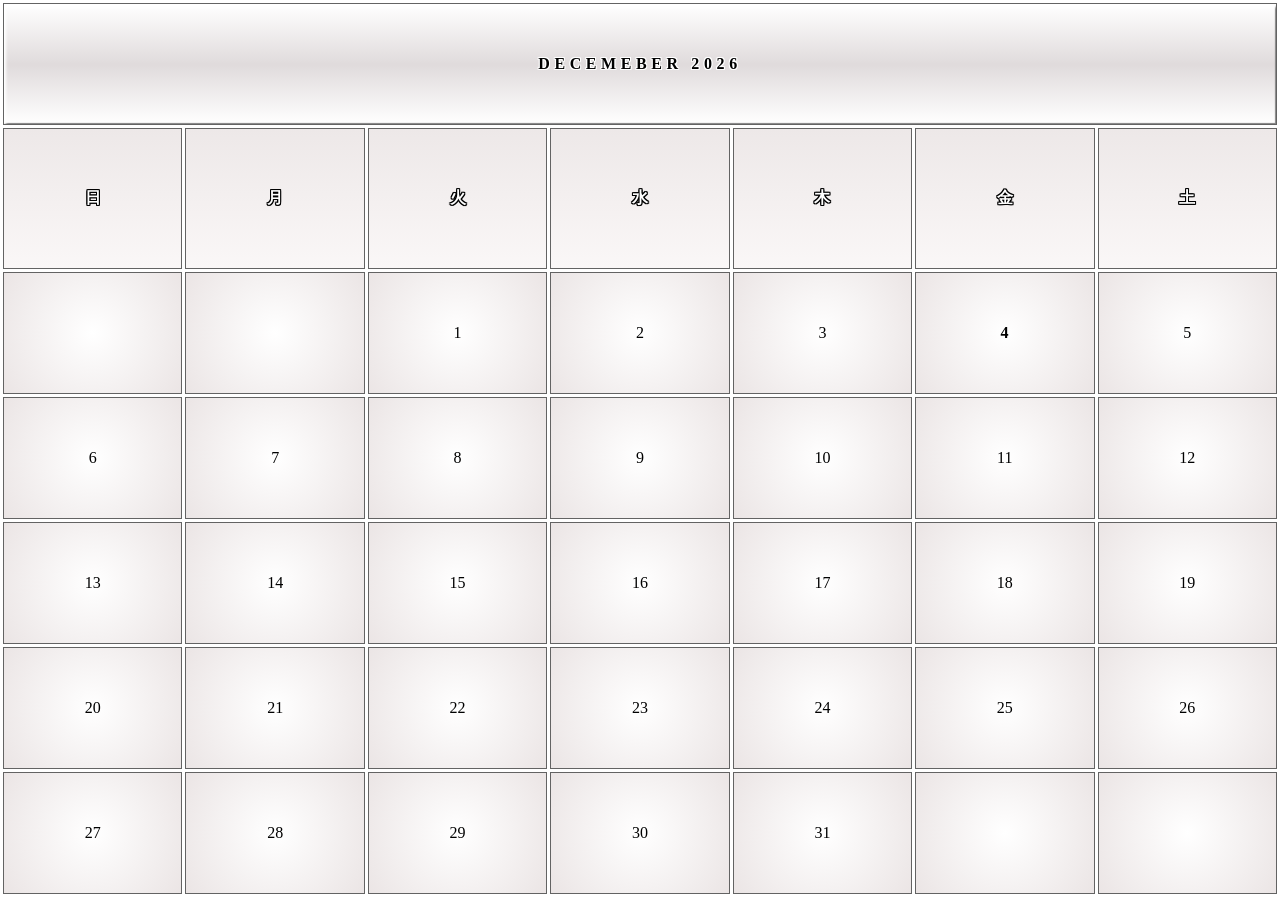
<file: calender.html>
<!DOCTYPE HTML>
<html>
   <head>
      <meta charset="UTF-8" />
      <meta name="viewport" content="width=device-width, initial-scale=1.0" />
      <meta http-equiv="X-UA-Compatible" content="IE=edge">
      <meta http-equiv="Content-Type" content="text/html; charset=utf-8" />
      <style>
         * {
         margin: 0;
         padding: 0;
         box-sizing: border-box;
         image-rendering: pixelated;
         color:var(--Primary-color);
         }
         @font-face {
         font-family: 'basiic';
         src: url("https://dl.dropbox.com/scl/fi/wd4ip5in43996hewlfcsy/basiic.ttf?rlkey=qcv7ps79k1t14kueko9cpdbfo&st=7od50azr&dl=0");
         }
         @font-face {
         font-family: 'script';
         src: url("https://dl.dropbox.com/scl/fi/ncr17693piksqwemt4ts5/PF-Pixelscript-Pro-Regular.ttf?rlkey=2de2wgfctpvhit579zhu77il8&st=azkeule8&dl=0");
         }
		 
         body{
		    background-color:transparent;
         }
         table {
         width: 100%; 
         table-layout: fixed;
         height:100vh;
         border:0px;
         color:black;
         border-spacing: 3px;
         }
         td {
         text-align: center;
         text-transform: uppercase;
         font-family:'basiic';
background: #ffffff;
background: radial-gradient(circle, rgba(255, 255, 255, 1) 0%, rgba(235, 229, 229, 1) 100%);
         border:1px solid #636363;
         }
         td:has(.date) {
         background-color:#ded9dd;
         text-indent: -0.5px;
         }
         .date strong {
         color:var(--Color-1);
         }
         .month{
         background: linear-gradient(to bottom, #ffffff 0%, #e0dbdc 50%, #e0dbdc 51%, white 100%);
         box-shadow: 2px 3px 3px inset #ffffff, -1px -1px 1px inset grey;
         font-family:'basiic';
         text-shadow: 0 1px white, 1px 0px white, 0 -1px white, -1px 0px white, 1px -1px white, -1px 1px white, 1px 1px white, -1px -1px white;
         font-size:1em;
         }
         .month strong {
         color: black;
         letter-spacing: 4.6px;
         align-items: center;
         }
         .week-1, .week-2, .week-3, .week-4, .week-5, .week-6, .week-7 {
         color: white;
         font-weight: bold;
background: #faf7f7;
background: linear-gradient(0deg, rgba(250, 247, 247, 1) 0%, rgba(237, 232, 232, 1) 100%);
         text-shadow: 0 1px black, 1px 0px black, 0 -1px black, -1px 0px black, 1px -1px black, -1px 1px black, 1px 1px black, -1px -1px black;
         border-color:#636363;
         }
      </style>
      <script>
         monthnames = new Array(
         "January",
         "Februrary",
         "March",
         "April",
         "May",
         "June",
         "July",
         "August",
         "September",
         "October",
         "November",
         "Decemeber");
         var linkcount=0;
         function addlink(month, day, href) {
         var entry = new Array(3);
         entry[0] = month;
         entry[1] = day;
         entry[2] = href;
         this[linkcount++] = entry;
         }
         Array.prototype.addlink = addlink;
         linkdays = new Array();
         monthdays = new Array(12);
         monthdays[0]=31;
         monthdays[1]=28;
         monthdays[2]=31;
         monthdays[3]=30;
         monthdays[4]=31;
         monthdays[5]=30;
         monthdays[6]=31;
         monthdays[7]=31;
         monthdays[8]=30;
         monthdays[9]=31;
         monthdays[10]=30;
         monthdays[11]=31;
         todayDate=new Date();
         thisday=todayDate.getDay();
         thismonth=todayDate.getMonth();
         thisdate=todayDate.getDate();
         thisyear=todayDate.getYear();
         thisyear = thisyear % 100;
         thisyear = ((thisyear < 50) ? (2000 + thisyear) : (1900 + thisyear));
         if (((thisyear % 4 == 0)
         && !(thisyear % 100 == 0))
         ||(thisyear % 400 == 0)) monthdays[1]++;
         startspaces=thisdate;
         while (startspaces > 7) startspaces-=7;
         startspaces = thisday - startspaces + 1;
         if (startspaces < 0) startspaces+=7;
         document.write("<table border=1");
         document.write("bordercolor=black><font color=black>");
         document.write("<tr><td class='month' colspan=7><center><strong>"
         + monthnames[thismonth] + " " + thisyear
         + "</strong></center></font></td></tr>");
         document.write("<tr>");
         document.write("<td align=center class='week-1'>日</td>");
         document.write("<td align=center class='week-2'>月</td>");
         document.write("<td align=center class='week-3'>火</td>");
         document.write("<td align=center class='week-4'>水</td>");
         document.write("<td align=center class='week-5'>木</td>");
         document.write("<td align=center class='week-6'>金</td>");
         document.write("<td align=center class='week-7'>土</td>");
         document.write("</tr>");
         document.write("<tr>");
         for (s=0;s<startspaces;s++) {
         document.write("<td> </td>");
         }
         count=1;
         while (count <= monthdays[thismonth]) {
         for (b = startspaces;b<7;b++) {
         linktrue=false;
         document.write("<td>");
         for (c=0;c<linkdays.length;c++) {
         if (linkdays[c] != null) {
         if ((linkdays[c][0]==thismonth + 1) && (linkdays[c][1]==count)) {
         document.write("<a href=\"" + linkdays[c][2] + "\">");
         linktrue=true;
         }
         }
         }
         if (count==thisdate) {
         document.write("<font color='FF0000' class='date'><strong>");
         }
         if (count <= monthdays[thismonth]) {
         document.write(count);
         }
         else {
         document.write(" ");
         }
         if (count==thisdate) {
         document.write("</strong></font>");
         }
         if (linktrue)
         document.write("</a>");
         document.write("</td>");
         count++;
         }
         document.write("</tr>");
         document.write("<tr>");
         startspaces=0;
         }
         document.write("</table></p>");	
      </script>
   </head>
   <body>
      <noscript>This calender iframe requires Javascript to run!</noscript>
   </body>
</html>
</file>
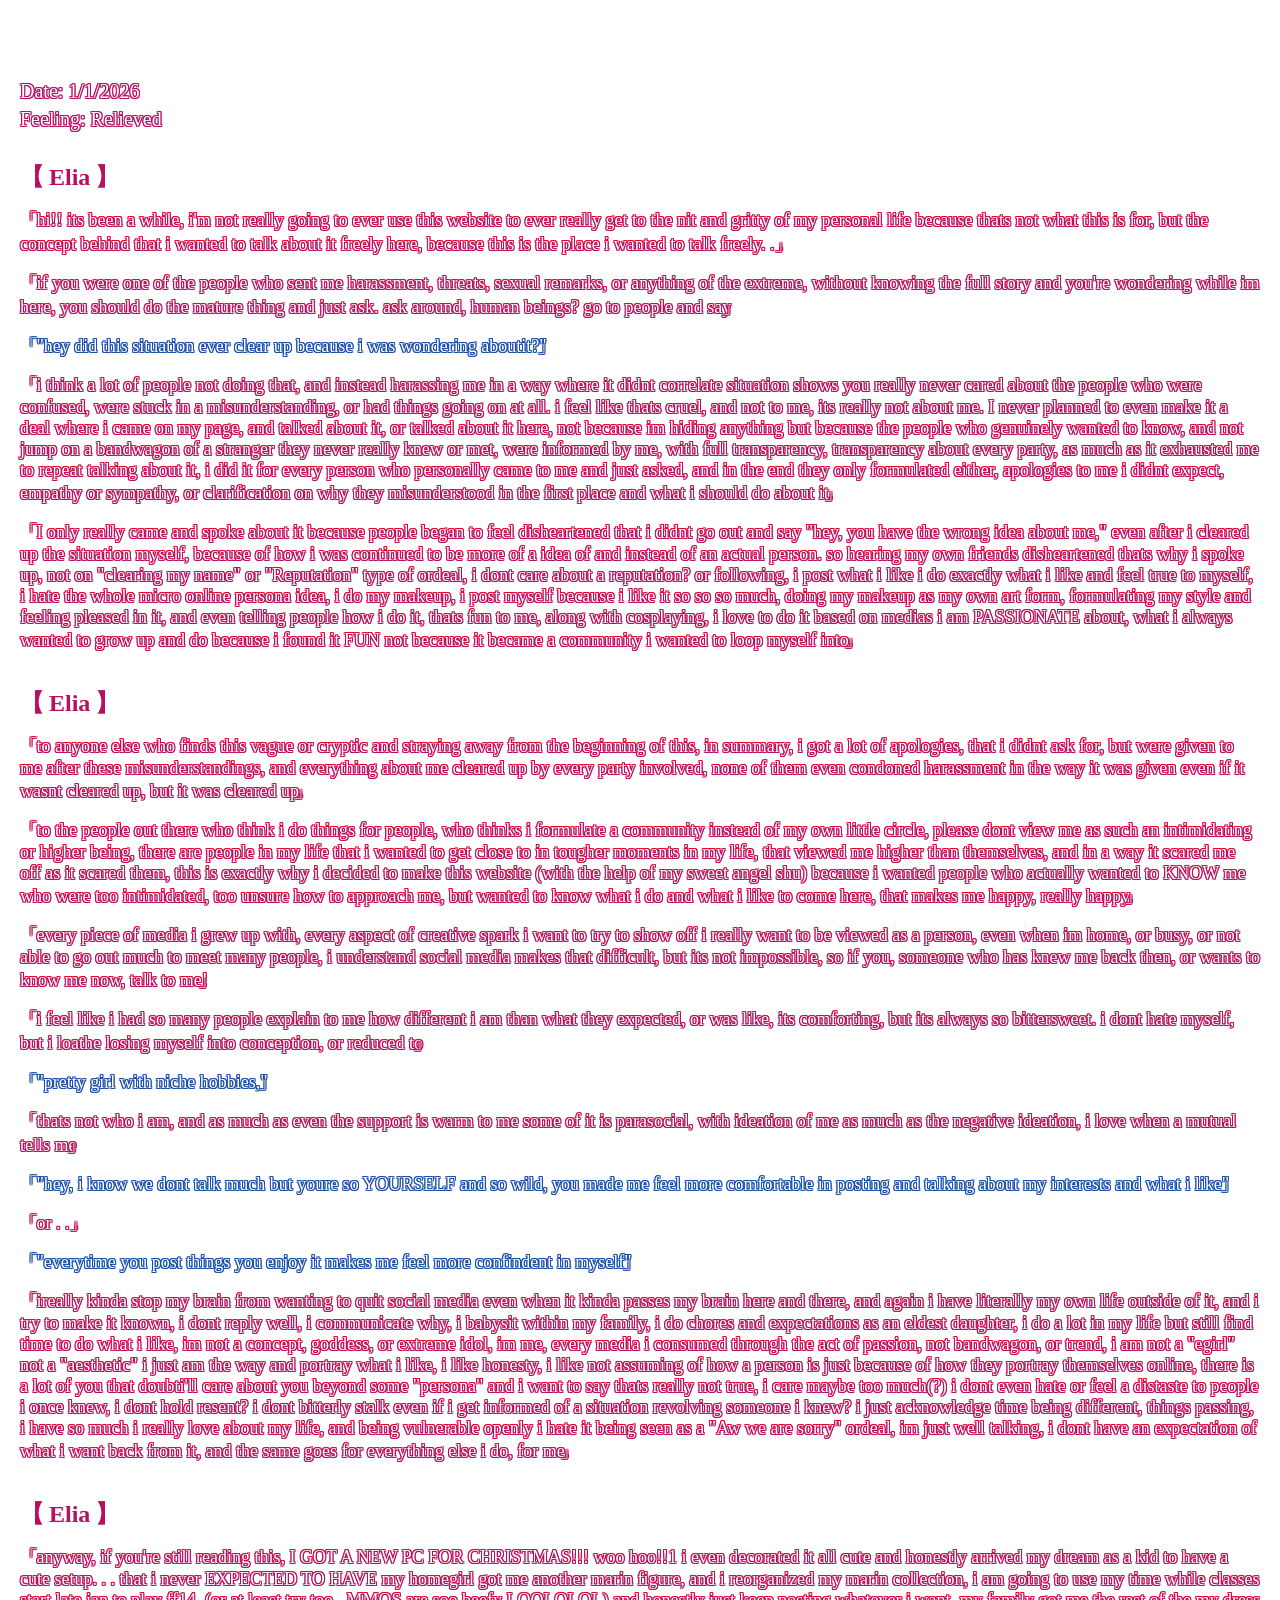
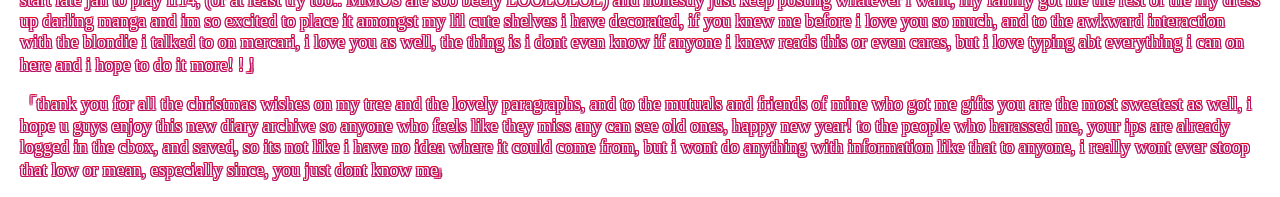
<file: Diary-demo/Diary-pages/010126.html>
<!DOCTYPE html>
<html lang="en">
   <head>
      <title>Diary page</title>
      <link rel="icon" type="img/x-icon" href="http://decome.lolipop.jp/insyoku/kudamono/pic26.gif" />
      <meta charset="UTF-8" />
      <meta name="viewport" content="width=device-width, initial-scale=1.0" />
      <meta http-equiv="X-UA-Compatible" content="IE=edge">
      <meta http-equiv="Content-Type" content="text/html; charset=utf-8" />
      <!------Style Tags-------------->
      <link rel="stylesheet" href="../diary.css">
   </head>
   <body>
      <div class="date-and-feeling">
         <span>Date: 1/1/2026</span>
         <span>Feeling: Relieved</span>
      </div>
      <h2 class="name-text-style">Elia</h2>
      <p>
         hi!! its been a while, i'm not really going to ever use this website
         to ever really get to the nit and gritty of my personal life because
         thats not what this is for, but the concept behind that i wanted to
         talk about it freely here, because this is the place i wanted to
         talk freely. . . 
      </p>
      <p>if you were one of the people who sent me
         harassment, threats, sexual remarks, or anything of the extreme,
         without knowing the full story and you're wondering while im here,
         you should do the mature thing and just ask. ask around, human
         beings? go to people and say 
      </p>
      <p class="alt-text-style">"hey did this situation ever clear up
         because i was wondering aboutit?" 
      </p>
      <p>i think a lot of people not doing
         that, and instead harassing me in a way where it didnt correlate
         situation shows you really never cared about the people who were
         confused, were stuck in a misunderstanding, or had things going on
         at all. i feel like thats cruel, and not to me, its really not about
         me. I never planned to even make it a deal where i came on my page,
         and talked about it, or talked about it here, not because im hiding
         anything but because the people who genuinely wanted to know, and
         not jump on a bandwagon of a stranger they never really knew or met,
         were informed by me, with full transparency, transparency about
         every party, as much as it exhausted me to repeat talking about it,
         i did it for every person who personally came to me and just asked,
         and in the end they only formulated either, apologies to me i didnt
         expect, empathy or sympathy, or clarification on why they
         misunderstood in the first place and what i should do about it. 
      </p>
      <p>I
         only really came and spoke about it because people began to feel
         disheartened that i didnt go out and say "hey, you have the wrong
         idea about me," even after i cleared up the situation myself,
         because of how i was continued to be more of a idea of and instead
         of an actual person. so hearing my own friends disheartened thats
         why i spoke up, not on "clearing my name" or "Reputation" type of
         ordeal, i dont care about a reputation? or following, i post what i
         like i do exactly what i like and feel true to myself, i hate the
         whole micro online persona idea, i do my makeup, i post myself
         because i like it so so so much, doing my makeup as my own art form,
         formulating my style and feeling pleased in it, and even telling
         people how i do it, thats fun to me, along with cosplaying, i love
         to do it based on medias i am PASSIONATE about, what i always wanted
         to grow up and do because i found it FUN not because it became a
         community i wanted to loop myself into. 
      </p>
      <div class="divider-1"></div>
      <h2 class="name-text-style">Elia</h2>
      <p>to anyone else who finds
         this vague or cryptic and straying away from the beginning of this,
         in summary, i got a lot of apologies, that i didnt ask for, but were
         given to me after these misunderstandings, and everything about me
         cleared up by every party involved, none of them even condoned
         harassment in the way it was given even if it wasnt cleared up, but
         it was cleared up. 
      </p>
      <p>to the people out there who think i do things for
         people, who thinks i formulate a community instead of my own little
         circle, please dont view me as such an intimidating or higher being,
         there are people in my life that i wanted to get close to in tougher
         moments in my life, that viewed me higher than themselves, and in a
         way it scared me off as it scared them, this is exactly why i
         decided to make this website (with the help of my sweet angel shu)
         because i wanted people who actually wanted to KNOW me who were too
         intimidated, too unsure how to approach me, but wanted to know what
         i do and what i like to come here, that makes me happy, really
         happy.
      </p>
      <p>every piece of media i grew up with, every aspect of creative
         spark i want to try to show off i really want to be viewed as a
         person, even when im home, or busy, or not able to go out much to
         meet many people, i understand social media makes that difficult,
         but its not impossible, so if you, someone who has knew me back
         then, or wants to know me now, talk to me! 
      </p>
      <p>i feel like i had so many
         people explain to me how different i am than what they expected, or
         was like, its comforting, but its always so bittersweet. i dont hate
         myself, but i loathe losing myself into conception, or reduced to
      </p>
      <p class="alt-text-style">"pretty girl with niche hobbies," </p>
      <p>
         thats not who i am, and as much as even the support is warm to me some of it is parasocial, with
         ideation of me as much as the negative ideation, i love when a
         mutual tells me
      </p>
      <p class="alt-text-style">"hey, i know we dont talk much but youre so YOURSELF
         and so wild, you made me feel more comfortable in posting and
         talking about my interests and what i like"
      </p>
      <p>or . . .</p>
      <p class="alt-text-style">"everytime you post
         things you enjoy it makes me feel more confindent in myself" 
      </p>
      <p>ireally
         kinda stop my brain from wanting to quit social media even when it
         kinda passes my brain here and there, and again i have literally my
         own life outside of it, and i try to make it known, i dont reply
         well, i communicate why, i babysit within my family, i do chores and
         expectations as an eldest daughter, i do a lot in my life but still
         find time to do what i like, im not a concept, goddess, or extreme
         idol, im me, every media i consumed through the act of passion, not
         bandwagon, or trend, i am not a "egirl" not a "aesthetic" i just am
         the way and portray what i like, i like honesty, i like not assuming
         of how a person is just because of how they portray themselves
         online, there is a lot of you that doubti'll care about you beyond
         some "persona" and i want to say thats really not true, i care maybe
         too much(?) i dont even hate or feel a distaste to people i once
         knew, i dont hold resent? i dont bitterly stalk even if i get
         informed of a situation revolving someone i knew? i just acknowledge
         time being different, things passing, i have so much i really love
         about my life, and being vulnerable openly i hate it being seen as a
         "Aw we are sorry" ordeal, im just well talking, i dont have an
         expectation of what i want back from it, and the same goes for
         everything else i do, for me. 
      </p>
      <div class="divider-1"></div>
      <h2 class="name-text-style">Elia</h2>
      <p>anyway, if you're still reading this,
         I GOT A NEW PC FOR CHRISTMAS!!! woo hoo!!1 i even decorated it all
         cute and honestly arrived my dream as a kid to have a cute setup. .
         . that i never EXPECTED TO HAVE my homegirl got me another marin
         figure, and i reorganized my marin collection, i am going to use my
         time while classes start late jan to play ff14, (or at least try
         too.. MMOS are soo beefy LOOLOLOL) and honestly just keep posting
         whatever i want, my family got me the rest of the my dress up
         darling manga and im so excited to place it amongst my lil cute
         shelves i have decorated, if you knew me before i love you so much,
         and to the awkward interaction with the blondie i talked to on
         mercari, i love you as well, the thing is i dont even know if anyone
         i knew reads this or even cares, but i love typing abt everything i
         can on here and i hope to do it more! ! ! 
      </p>
      <p>thank you for all the
         christmas wishes on my tree and the lovely paragraphs, and to the
         mutuals and friends of mine who got me gifts you are the most
         sweetest as well, i hope u guys enjoy this new diary archive so
         anyone who feels like they miss any can see old ones, happy new
         year! to the people who harassed me, your ips are already logged in
         the cbox, and saved, so its not like i have no idea where it could
         come from, but i wont do anything with information like that to
         anyone, i really wont ever stoop that low or mean, especially since,
         you just dont know me.
      </p>
   </body>
</html>
</file>
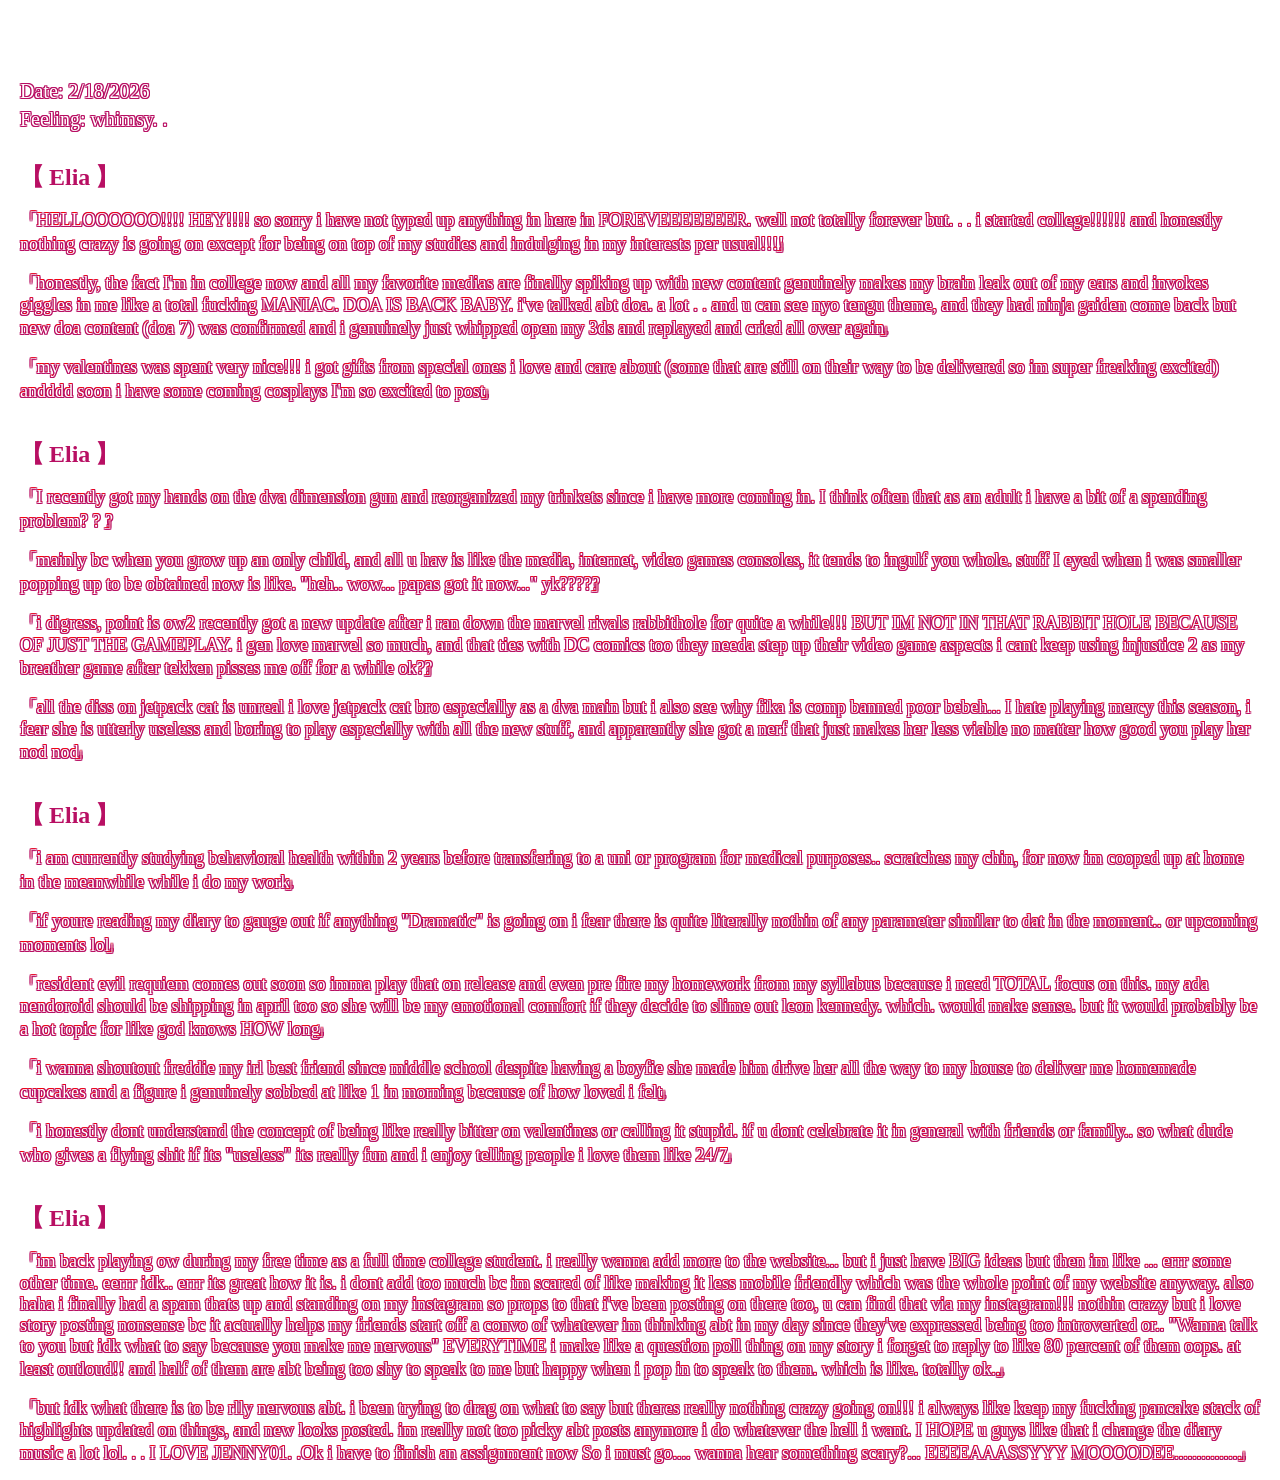
<file: Diary-demo/Diary-pages/021826.html>
<!DOCTYPE html>
<html lang="en">
   <head>
      <title>Diary page</title>
      <link rel="icon" type="img/x-icon" href="http://decome.lolipop.jp/insyoku/kudamono/pic26.gif" />
      <meta charset="UTF-8" />
      <meta name="viewport" content="width=device-width, initial-scale=1.0" />
      <meta http-equiv="X-UA-Compatible" content="IE=edge">
      <meta http-equiv="Content-Type" content="text/html; charset=utf-8" />
      <!------Style Tags-------------->
      <link rel="stylesheet" href="../diary.css">
   </head>
   <body>
      <div class="date-and-feeling">
         <span>Date: 2/18/2026</span>
         <span>Feeling: whimsy. .</span>
      </div>
      <h2 class="name-text-style">Elia</h2>
      <p>HELLOOOOOO!!!! HEY!!!! so sorry i have not typed up anything in here
         in FOREVEEEEEEER. well not totally forever but. . . i started
         college!!!!!! and honestly nothing crazy is going on except for
         being on top of my studies and indulging in my interests per
         usual!!!!
      </p>
      <p>honestly, the fact I'm in college now and all my favorite
         medias are finally spiking up with new content genuinely makes my
         brain leak out of my ears and invokes giggles in me like a total
         fucking MANIAC. DOA IS BACK BABY. i've talked abt doa. a lot . . and
         u can see nyo tengu theme, and they had ninja gaiden come back but
         new doa content (doa 7) was confirmed and i genuinely just whipped
         open my 3ds and replayed and cried all over again.
      </p>
      <p>my valentines was
         spent very nice!!! i got gifts from special ones i love and care
         about (some that are still on their way to be delivered so im super
         freaking excited) andddd soon i have some coming cosplays I'm so
         excited to post.
      </p>
      <div class="divider-1"></div>
      <h2 class="name-text-style">Elia</h2>
      <p>I recently got my hands on the dva dimension gun
         and reorganized my trinkets since i have more coming in. I think
         often that as an adult i have a bit of a spending problem? ? ?
      </p>
      <p>mainly bc when you grow up an only child, and all u hav is like the
         media, internet, video games consoles, it tends to ingulf you whole.
         stuff I eyed when i was smaller popping up to be obtained now is
         like. "heh.. wow... papas got it now..." yk????? 
      </p>
      <p>i digress, point is
         ow2 recently got a new update after i ran down the marvel rivals
         rabbithole for quite a while!!! BUT IM NOT IN THAT RABBIT HOLE
         BECAUSE OF JUST THE GAMEPLAY. i gen love marvel so much, and that
         ties with DC comics too they needa step up their video game aspects
         i cant keep using injustice 2 as my breather game after tekken
         pisses me off for a while ok??
      </p>
      <p>all the diss on jetpack cat is unreal
         i love jetpack cat bro especially as a dva main but i also see why
         fika is comp banned poor bebeh... I hate playing mercy this season,
         i fear she is utterly useless and boring to play especially with all
         the new stuff, and apparently she got a nerf that just makes her
         less viable no matter how good you play her nod nod. 
      </p>
      <div class="divider-1"></div>
      <h2 class="name-text-style">Elia</h2>
      <p>
         i am currently
         studying behavioral health within 2 years before transfering to a
         uni or program for medical purposes.. scratches my chin, for now im
         cooped up at home in the meanwhile while i do my work. 
      </p>
      <p>if youre
         reading my diary to gauge out if anything "Dramatic" is going on i
         fear there is quite literally nothin of any parameter similar to dat
         in the moment.. or upcoming moments lol.  
      </p>
      <p>resident evil requiem comes
         out soon so imma play that on release and even pre fire my homework
         from my syllabus because i need TOTAL focus on this. my ada
         nendoroid should be shipping in april too so she will be my
         emotional comfort if they decide to slime out leon kennedy. which.
         would make sense. but it would probably be a hot topic for like god
         knows HOW long. 
      </p>
      <p>i wanna shoutout freddie my irl best friend since
         middle school despite having a boyfie she made him drive her all the
         way to my house to deliver me homemade cupcakes and a figure i
         genuinely sobbed at like 1 in morning because of how loved i felt. 
      </p>
      <p>i
         honestly dont understand the concept of being like really bitter on
         valentines or calling it stupid. if u dont celebrate it in general
         with friends or family.. so what dude who gives a flying shit if its
         "useless" its really fun and i enjoy telling people i love them like
         24/7. 
      </p>
      <div class="divider-1"></div>
      <h2 class="name-text-style">Elia</h2>
      <p>
         im back playing ow during my free time as a full time college
         student. i really wanna add more to the website... but i just have
         BIG ideas but then im like ... errr some other time. eerrr idk..
         errr its great how it is. i dont add too much bc im scared of like
         making it less mobile friendly which was the whole point of my
         website anyway. also haha i finally had a spam thats up and standing
         on my instagram so props to that i've been posting on there too, u
         can find that via my instagram!!! nothin crazy but i love story
         posting nonsense bc it actually helps my friends start off a convo
         of whatever im thinking abt in my day since they've expressed being
         too introverted or.. "Wanna talk to you but idk what to say because
         you make me nervous" EVERYTIME i make like a question poll thing on
         my story i forget to reply to like 80 percent of them oops. at least
         outloud!! and half of them are abt being too shy to speak to me but
         happy when i pop in to speak to them. which is like. totally ok... 
      </p>
      <p>
         but idk what there is to be rlly nervous abt. i been trying to drag
         on what to say but theres really nothing crazy going on!!! i always
         like keep my fucking pancake stack of highlights updated on things,
         and new looks posted. im really not too picky abt posts anymore i do
         whatever the hell i want. I HOPE u guys like that i change the diary
         music a lot lol. . . I LOVE JENNY01. .Ok i have to finish an
         assignment now So i must go.... wanna hear something scary?...
         EEEEAAASSYYY MOOOODEE................
      </p>
   </body>
</html>
</file>
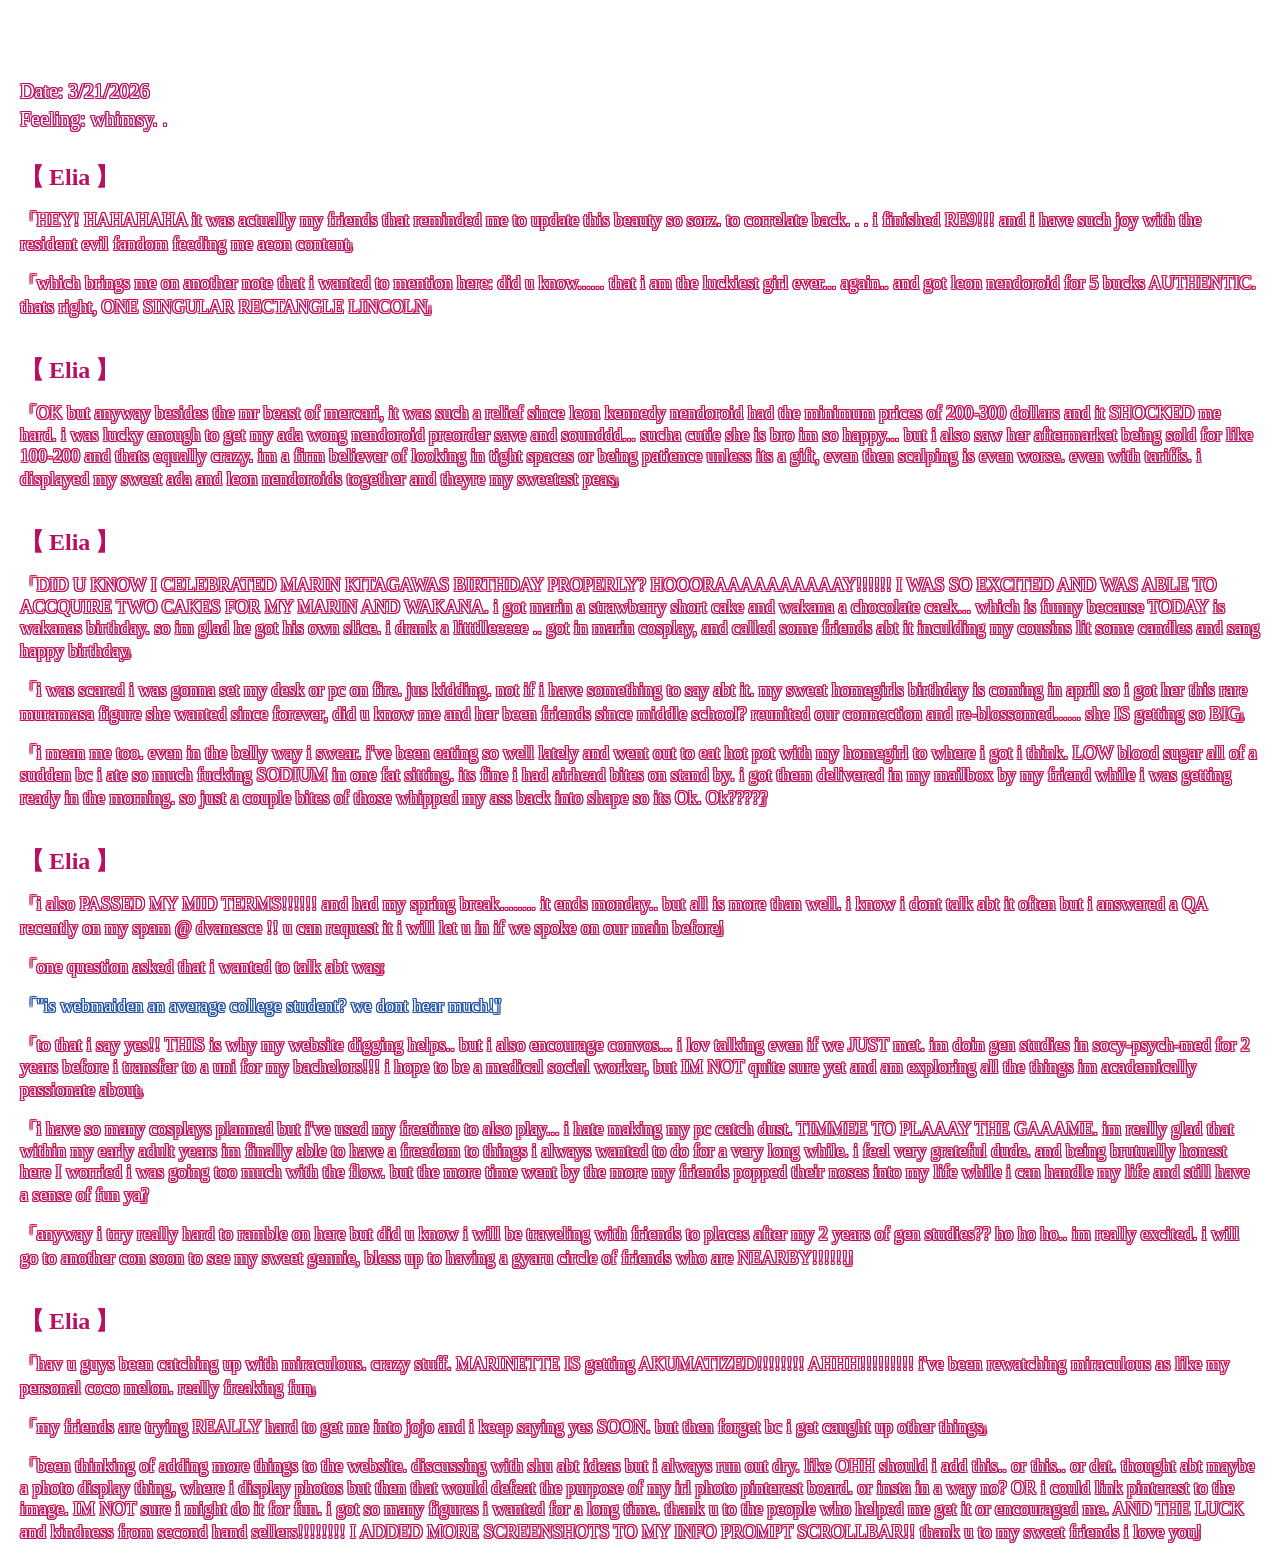
<file: Diary-demo/Diary-pages/032126.html>
<!DOCTYPE html>
<html lang="en">
   <head>
      <title>Diary page</title>
      <meta charset="UTF-8" />
      <meta name="viewport" content="width=device-width, initial-scale=1.0" />
      <meta http-equiv="X-UA-Compatible" content="IE=edge">
      <meta http-equiv="Content-Type" content="text/html; charset=utf-8" />
      <link rel="stylesheet" href="../diary.css">
   </head>
   <body>
      <div class="date-and-feeling">
         <span>Date: 3/21/2026</span>
         <span>Feeling: whimsy. .</span>
      </div>
      <h2 class="name-text-style">Elia</h2>
 <p>HEY! HAHAHAHA it was actually my friends that reminded me to update this beauty so sorz. to correlate back. . . i finished RE9!!! and i have such joy with the resident evil fandom feeding me aeon content.</p>
 <p>which brings me on another note that i wanted to mention here: did u know...... that i am the luckiest girl ever... again.. and got leon nendoroid for 5 bucks AUTHENTIC. thats right, ONE SINGULAR RECTANGLE LINCOLN.</p>

      <div class="divider-1"></div>
      <h2 class="name-text-style">Elia</h2>
<p>
 OK but anyway besides the mr beast of mercari, it was such a relief since leon kennedy nendoroid had the minimum prices of 200-300 dollars and it SHOCKED me hard. i was lucky enough to get my ada wong nendoroid 
 preorder save and sounddd... sucha cutie she is bro im so happy... but i also saw her aftermarket being sold for like 100-200 and thats equally crazy. im a firm believer of looking in tight spaces or being
	patience unless its a gift, even then scalping is even worse. even with tariffs. i displayed my sweet ada and leon nendoroids together and theyre my sweetest peas. </p>
	 
      <div class="divider-1"></div>
      <h2 class="name-text-style">Elia</h2>
	   
<p>DID U KNOW I CELEBRATED MARIN KITAGAWAS BIRTHDAY
 PROPERLY? HOOORAAAAAAAAAAY!!!!!! I WAS SO EXCITED AND WAS ABLE TO ACCQUIRE TWO CAKES FOR MY MARIN AND WAKANA. i got marin a strawberry short cake and wakana a chocolate caek... which is funny because TODAY is wakanas
 birthday. so im glad he got his own slice. i drank a litttlleeeee .. got in marin cosplay, and called some friends abt it inculding my cousins lit some candles and sang happy birthday.</p>
	   
<p>i was scared i was gonna set my desk
 or pc on fire. jus kidding. not if i have something to say abt it. my sweet homegirls birthday is coming in april so i got her this rare muramasa figure she wanted since forever, did u know me and her been friends since
	middle school? reunited our connection and re-blossomed...... she IS getting so BIG.</p> 
	   
<p>i mean me too. even in the belly way i swear. i've been eating so well lately and went out to eat hot pot with my homegirl to
 where i got i think. LOW blood sugar all of a sudden bc i ate so much fucking SODIUM in one fat sitting. its fine i had airhead bites on stand by. i got them delivered in my mailbox by my friend while i was getting
 ready in the morning. so just a couple bites of those whipped my ass back into shape so its Ok. Ok?????</p>
	   
      <div class="divider-1"></div>
      <h2 class="name-text-style">Elia</h2>
	   
<p>i also PASSED MY MID TERMS!!!!!! and had my spring break........ it ends monday.. but all is more than well. 
 i know i dont talk abt it often but i answered a QA recently on my spam @ dvanesce !! u can request it i will let u in if we spoke on our main before!</p>
	   
	   <p>one question asked that i wanted to talk abt was: </p>
	   
<p class="alt-text-style">"is webmaiden
	an average college student? we dont hear much!" </p>
	   
	   
<p>to that i say yes!! THIS is why my website digging helps.. but i also encourage convos... i lov talking even if we JUST met. im doin gen studies in socy-psych-med 
 for 2 years before i transfer to a uni for my bachelors!!! i hope to be a medical social worker, but IM NOT quite sure yet and am exploring all the things im academically passionate about. </p>
	   
	   
<p>i have so many cosplays planned
 but i've used my freetime to also play... i hate making my pc catch dust. TIMMEE TO PLAAAY THE GAAAME. im really glad that within my early adult years im finally able to have a freedom to things i always wanted
 to do for a very long while. i feel very grateful dude. and being brutually honest here I worried i was going too much with the flow. but the more time went by the more my friends popped their noses into my life
	while i can handle my life and still have a sense of  fun ya? </p>
	   
	<p>anyway i trry really hard to ramble on here but did u  know i will  be traveling with friends to places after my 2 years of gen studies?? ho ho ho.. im 
 really excited. i will go to another con soon to see my sweet gennie, bless up to having a gyaru circle of friends who are NEARBY!!!!!!!</p> 
	   
      <div class="divider-1"></div>
      <h2 class="name-text-style">Elia</h2>
<p>hav u guys been catching up with miraculous. crazy stuff. MARINETTE IS getting
 AKUMATIZED!!!!!!!! AHHH!!!!!!!!! i've been rewatching miraculous as like my personal coco melon. really freaking fun. </p>
	   
<p>my friends are trying REALLY hard to get me into jojo and i keep saying yes SOON. but then forget bc
	i get caught up other things.</p>
	   
	   
<p>been thinking of adding more things to the website. discussing with shu abt ideas but i always run out dry. like OHH should i add this.. or this.. or dat. thought abt maybe a photo 
 display thing, where i display photos but then that would defeat the purpose of my irl photo pinterest board. or insta in a way no? OR i could link pinterest to the image. IM NOT sure i might do it for  fun. i got so
 many figures i wanted for a long time. thank u to the people who helped me get it or encouraged me. AND THE LUCK and kindness from second hand sellers!!!!!!!! I ADDED MORE SCREENSHOTS TO MY INFO PROMPT SCROLLBAR!!
 thank u to my sweet friends i love you!
      </p>
   </body>
</html>
</file>
<file: Diary-demo/diary.css>
::-webkit-scrollbar {
	background-color: transparent;
	width: 25px;
}

::-webkit-scrollbar-track {
	background: linear-gradient(to right,
			transparent calc(50% - 1px),
			hotpink calc(50% - 1px),
			hotpink calc(50% + 1px),
			transparent calc(50% + 1px));
}

::-webkit-scrollbar-thumb {
	background: #ffdbec;
	background: linear-gradient(0deg, rgba(255, 219, 236, 1) 0%, rgba(255, 163, 205, 1) 39%, rgba(255, 122, 184, 1) 57%, rgba(255, 133, 188, 1) 72%, rgba(255, 217, 234, 1) 98%);
	border: 3px solid;
	border-image: linear-gradient(rgba(255, 245, 249, 1) 0%, rgba(204, 208, 222, 1) 57%, rgba(255, 255, 255, 1) 69%, rgba(245, 250, 255, 1) 96%) 1;
	outline: 1px solid black;
}


::-webkit-scrollbar-button:horizontal:start:decrement,
::-webkit-scrollbar-button:horizontal:end:increment,
::-webkit-scrollbar-button:vertical:start:decrement,
::-webkit-scrollbar-button:vertical:end:increment {
	display: block;
}

::-webkit-scrollbar-button:vertical:start {
	height: 25px;
	background-image: url("https://files.catbox.moe/d6ofxh.png");
	background-size: contain;
	background-repeat: no-repeat;
}

::-webkit-scrollbar-button:vertical:end {
	height: 25px;
	background-image: url(https://files.catbox.moe/ew3ii9.png);
	background-size: contain;
	background-repeat: no-repeat;
}

::-webkit-scrollbar-button:horizontal:start {
	width: 16px;
	background-image: svg-load("./icon/button-left.svg");
}

::-webkit-scrollbar-button:horizontal:end {
	width: 16px;
	background-image: svg-load("./icon/button-right.svg");
}

/*HTML reset*/
*,
::before,
::after {
	box-sizing: border-box;
	margin: 0;
	padding: 0;
}


/*Body*/
body {
	font-family: ms gothic;
	background-color: transparent;
	margin-top: 80px;
	margin-left: 20px;
	margin-right: 20px;
}

/*CSS of date and time*/
.date-and-feeling {
	font-size: 20px;
	display: flex;
	flex-direction: column;
	gap: 5px;
	margin: 30px 0px;
	color: white;
	text-shadow: 0 1px #b80f63, 1px 0px #b80f63, 0 -1px #b80f63, -1px 0px #b80f63, 1px -1px #b80f63, -1px 1px #b80f63, 1px 1px #b80f63, -1px -1px #b80f63;
}

/*Text inside of p tags*/
p {
	font-size: 18px;
	font-family: ms gothic;
	color: white;
	color: white;
	text-shadow: 0 1px #b80f63, 1px 0px #b80f63, 0 -1px red, -1px 0px #b80f63, 1px -1px #b80f63, -1px 1px #b80f63, 1px 1px #b80f63, -1px -1px #b80f63;
	margin: 15px 0;
}

/*Japanese quotation tags here - remove if unwanted!!*/
p::before {
	content: '「 ';
	margin-right: -6px;
}

p::after {
	content: ' 」';
	margin-left: -14px;
}

/*Hotpink text with white outline, used for character names*/
.name-text-style {
	color: #b80f63;
	text-shadow: 0 1px white, 1px 0px white, 0 -1px white, -1px 0px white, 1px -1px white, -1px 1px white, 1px 1px white, -1px -1px white;
}

/*Brackets on names, remove if unwanted.*/
.name-text-style::before {
	content: '【';
	margin-right: 5px;
}

.name-text-style::after {
	content: '】';
	margin-left: 5px;
}

/*white text with blue outline (could be good to use for quotes/emphasized sentences/etc....)*/
.alt-text-style {
	color: white;
	text-shadow: 0 1px #1e4fa8, 1px 0px #1e4fa8, 0 -1px #1e4fa8, -1px 0px #1e4fa8, 1px -1px #1e4fa8, -1px 1px #1e4fa8, 1px 1px #1e4fa8, -1px -1px #1e4fa8;
}

/*That cute lil divider that Princess Lover uses!!*/
.divider-1 {
	background-image: url(https://files.catbox.moe/yroxuo.png);
	margin: 0 auto;
	background-size: contain;
	background-position: center;
	background-repeat: no-repeat;
	height: 20px;
	width: 100%;
	filter: drop-shadow(0px 0px 2px #98102f);

}
</file>
